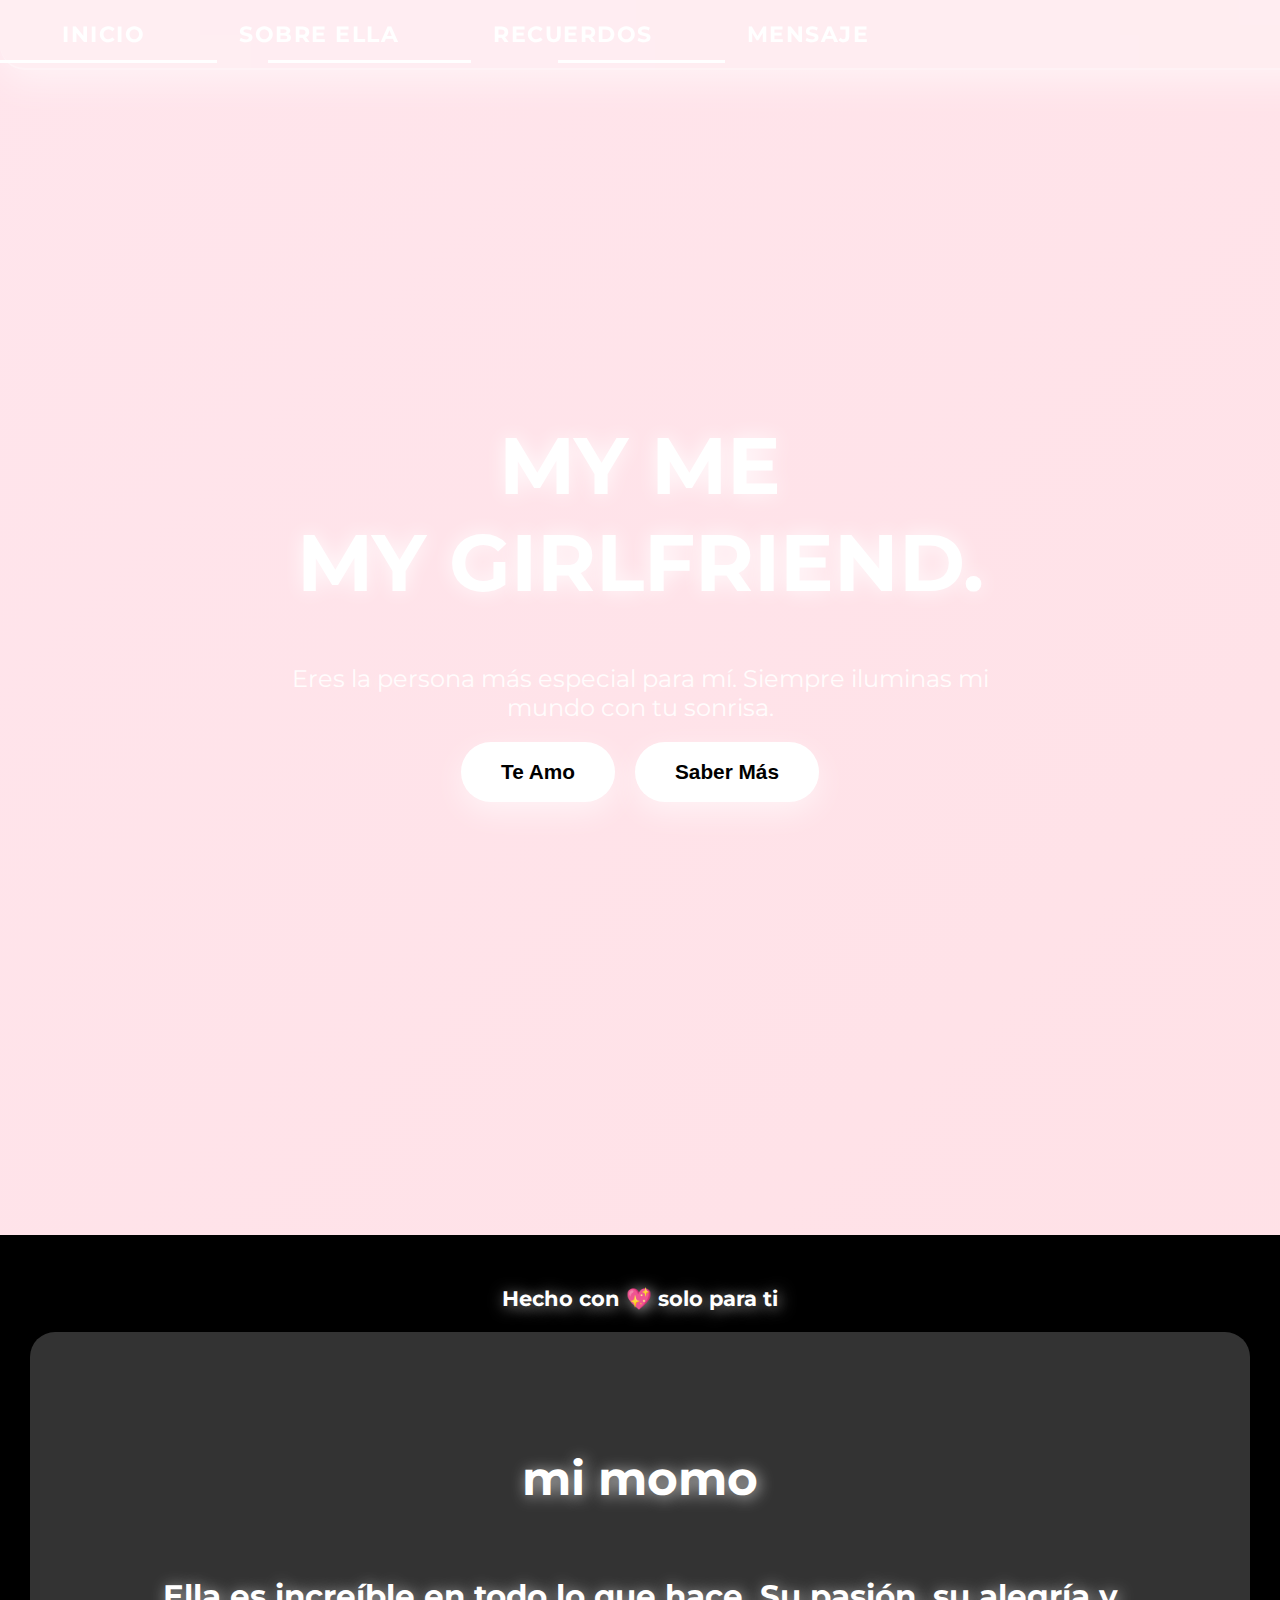
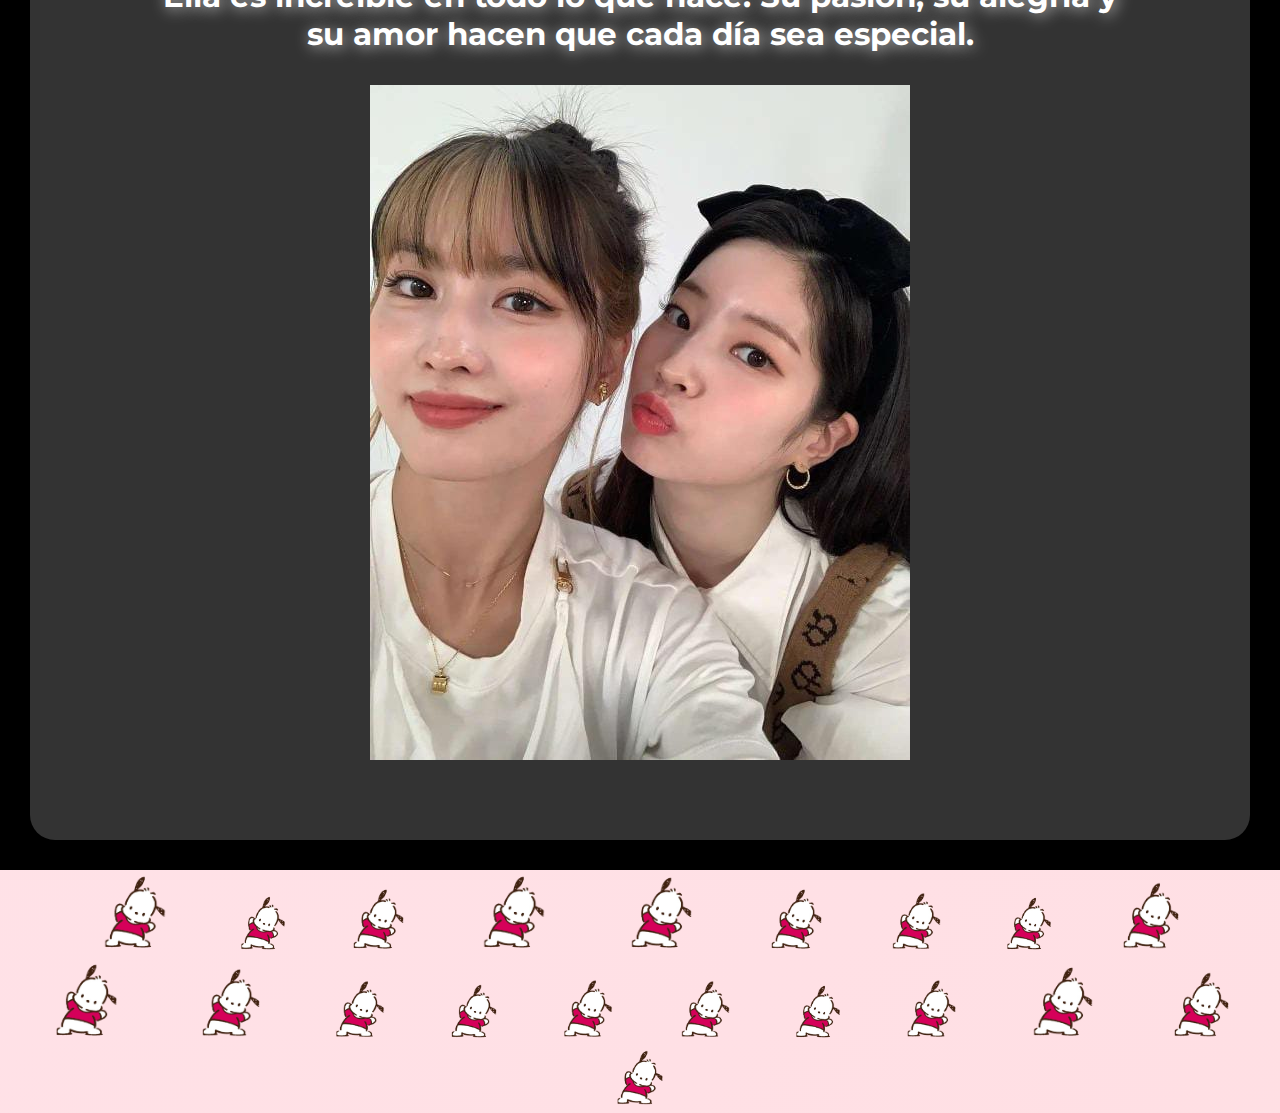
<file: index.html>
<!DOCTYPE html>
<html lang="es">
<head>
    <meta charset="UTF-8">
    <meta name="viewport" content="width=device-width, initial-scale=1.0">
    <title>My Girlfriend</title>
    <link rel="stylesheet" href="style.css">
</head>
<body>
    <header>
        <nav>
            <ul>
                <li><a href="#inicio">Inicio</a></li>
                <li><a href="#sobre-ella">Sobre Ella</a></li>
                <li><a href="#recuerdos">Recuerdos</a></li>
                <li><a href="#mensaje">Mensaje</a></li>
            </ul>
        </nav>
        
    </header>
    
    <section class="hero">
        <div class="content">
            <h1>My Me <br> My Girlfriend.</h1>
            <p>Eres la persona más especial para mí. Siempre iluminas mi mundo con tu sonrisa.</p>
            <div class="buttons">
                <button class="primary"   onclick="openPage('teamo.html')">Te Amo</button>
                <button class="secondary"   onclick="openPage('sabermas.html')">Saber Más</button>
            </div>
        </div>
        <div class="image-container">
        </div>
    </section>
    
    <footer>
        <p>Hecho con 💖 solo para ti</p>
        <section id="sobre-ella" class="sobre-ella">
            <h2>mi momo</h2>
            <p>Ella es increíble en todo lo que hace. Su pasión, su alegría y su amor hacen que cada día sea especial.</p>
            <img src="ruta-de-tu-imagen.jpg" alt="Ella" class="sobre-ella-img">
        </section>
        <script src="script.js" defer></script>
        <element class="pochacco"></element>
    </body>
</html>
</file>
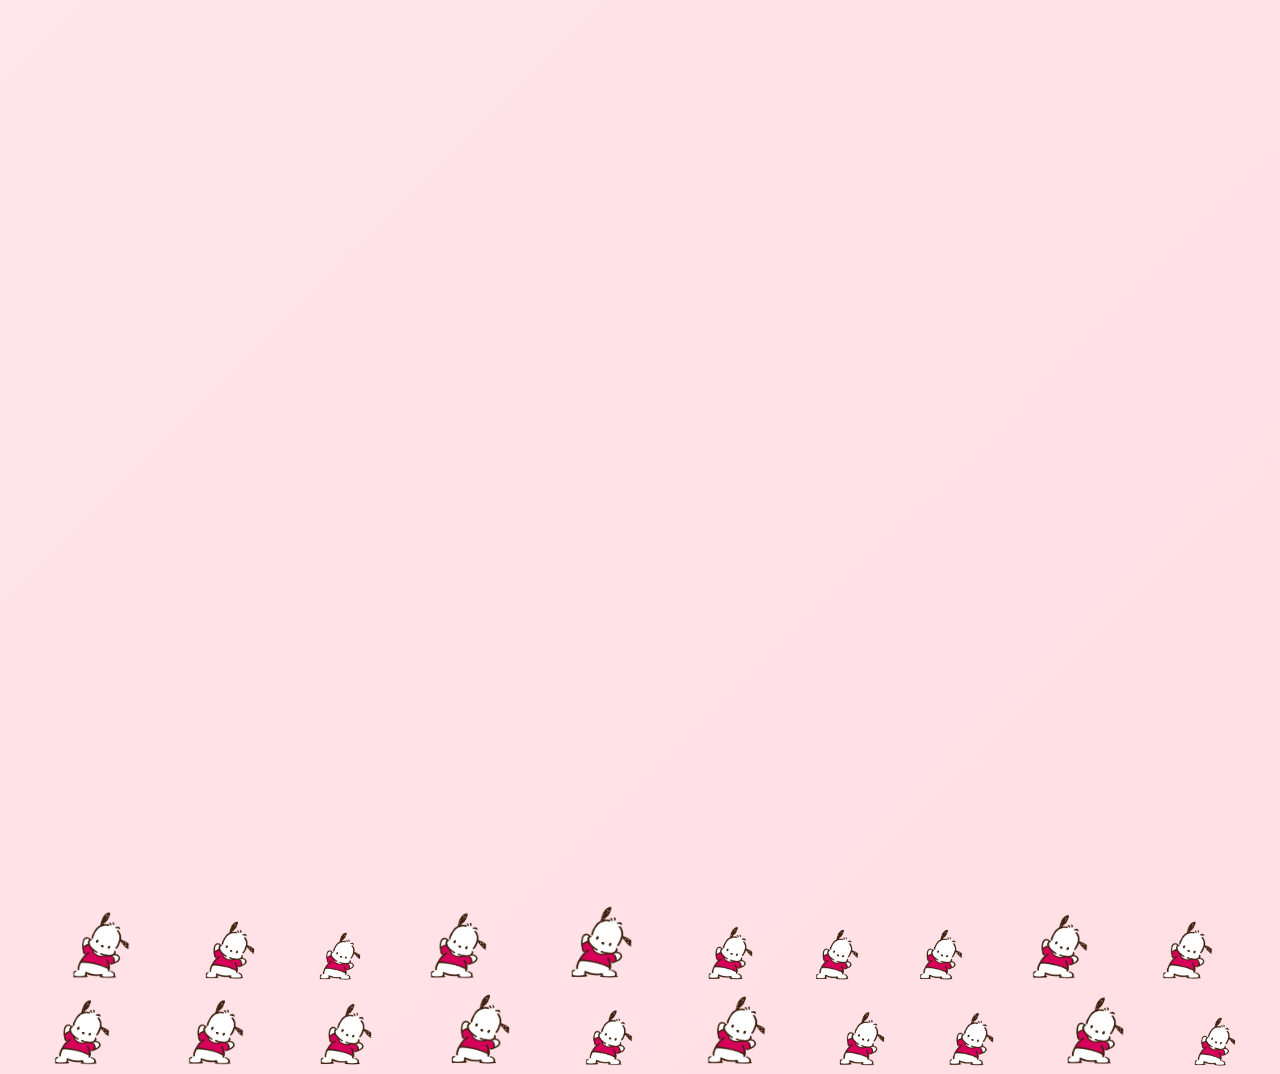
<file: pregunta.html>
<!DOCTYPE html>
<html lang="es">
<head>
    <meta charset="UTF-8">
    <meta name="viewport" content="width=device-width, initial-scale=1.0">
    <title>Pregunta Especial</title>
    <link rel="stylesheet" href="style.css">
</head>
<body>
    <div class="container" id="question-container">
        <h1 class="question">Quieres ser mi novia?</h1>
        <div class="buttons">
            <button class="btn yes" onclick="startAnimation()">Sí 💖</button>
            <button class="btn no">No 😢</button>
        </div>
    </div>
    
    <!-- Contenedor de la animación -->
    <div id="animation-container" class="hidden">
        <img src="imagen-especial.png" class="animated-image" alt="Especial">
        <p class="animated-text"></p>
    </div>
    
    <script src="script.js"></script>
</body>
</html>
</file>
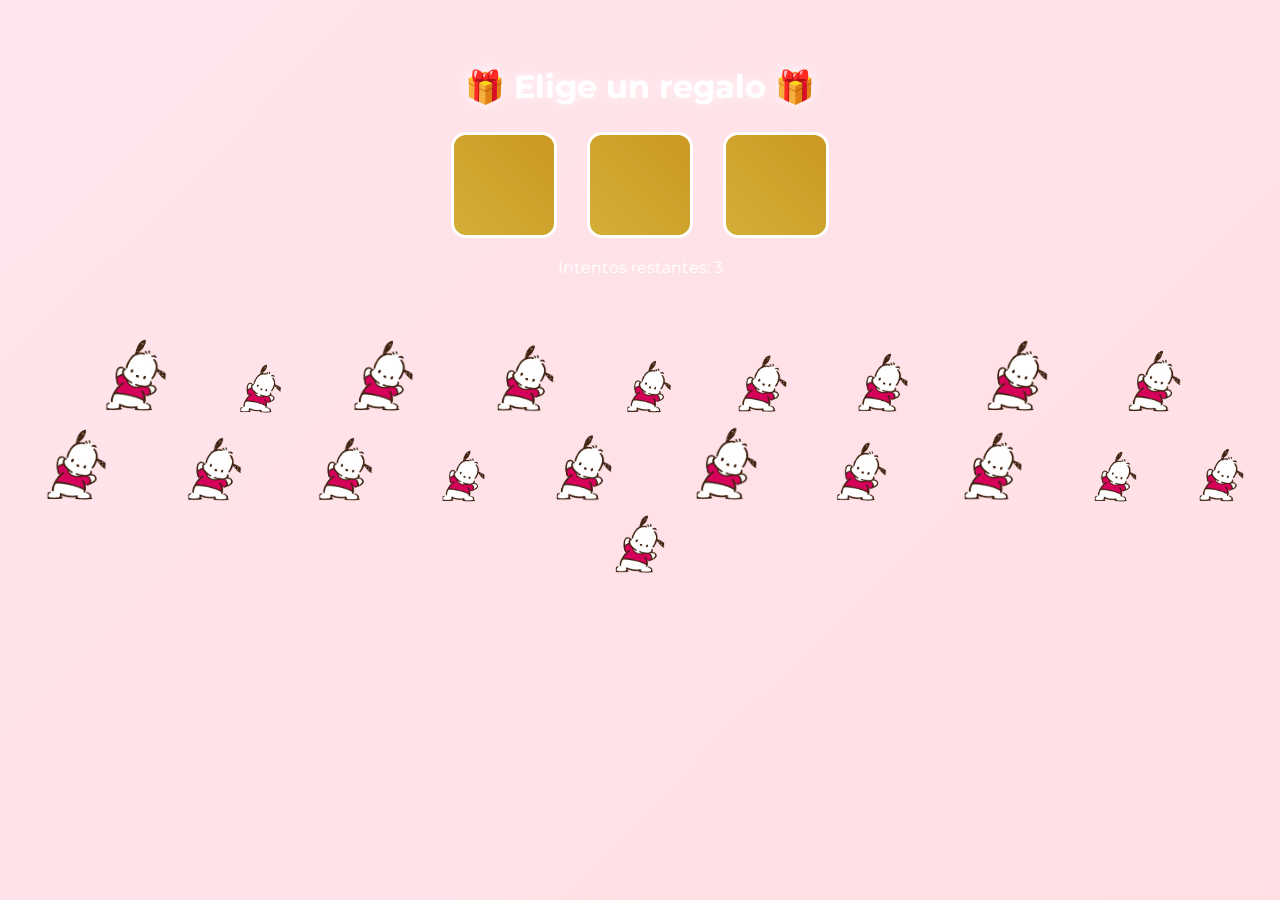
<file: sabermas.html>
<!DOCTYPE html>
<html lang="es">
    <meta charset="UTF-8">
    <meta name="viewport" content="width=device-width, initial-scale=1.0">
    <title>Te Amo</title>
    <link rel="stylesheet" href="style.css"> 
    <script src="script.js" defer></script>
</head>
<head>
    <section id="gift-game">
        <h2>🎁 Elige un regalo 🎁</h2>
        <div class="gifts">
            <div class="gift" data-id="1"></div>
            <div class="gift" data-id="2"></div>
            <div class="gift" data-id="3"></div>
        </div>
        <p id="attempts-remaining">Intentos restantes: 3</p>
    </section>
    
    <!-- Pantalla de felicitaciones oculta -->
    <div id="win-screen" class="hidden">
        <h2>¡Felicidades, ganaste! 🎉</h2>
        <p>Has encontrado el regalo correcto.</p>
        <button id="thank-you-btn">Gracias</button>
    </div>
        <script src="script.js"></script>
</body>
</html>
</file>
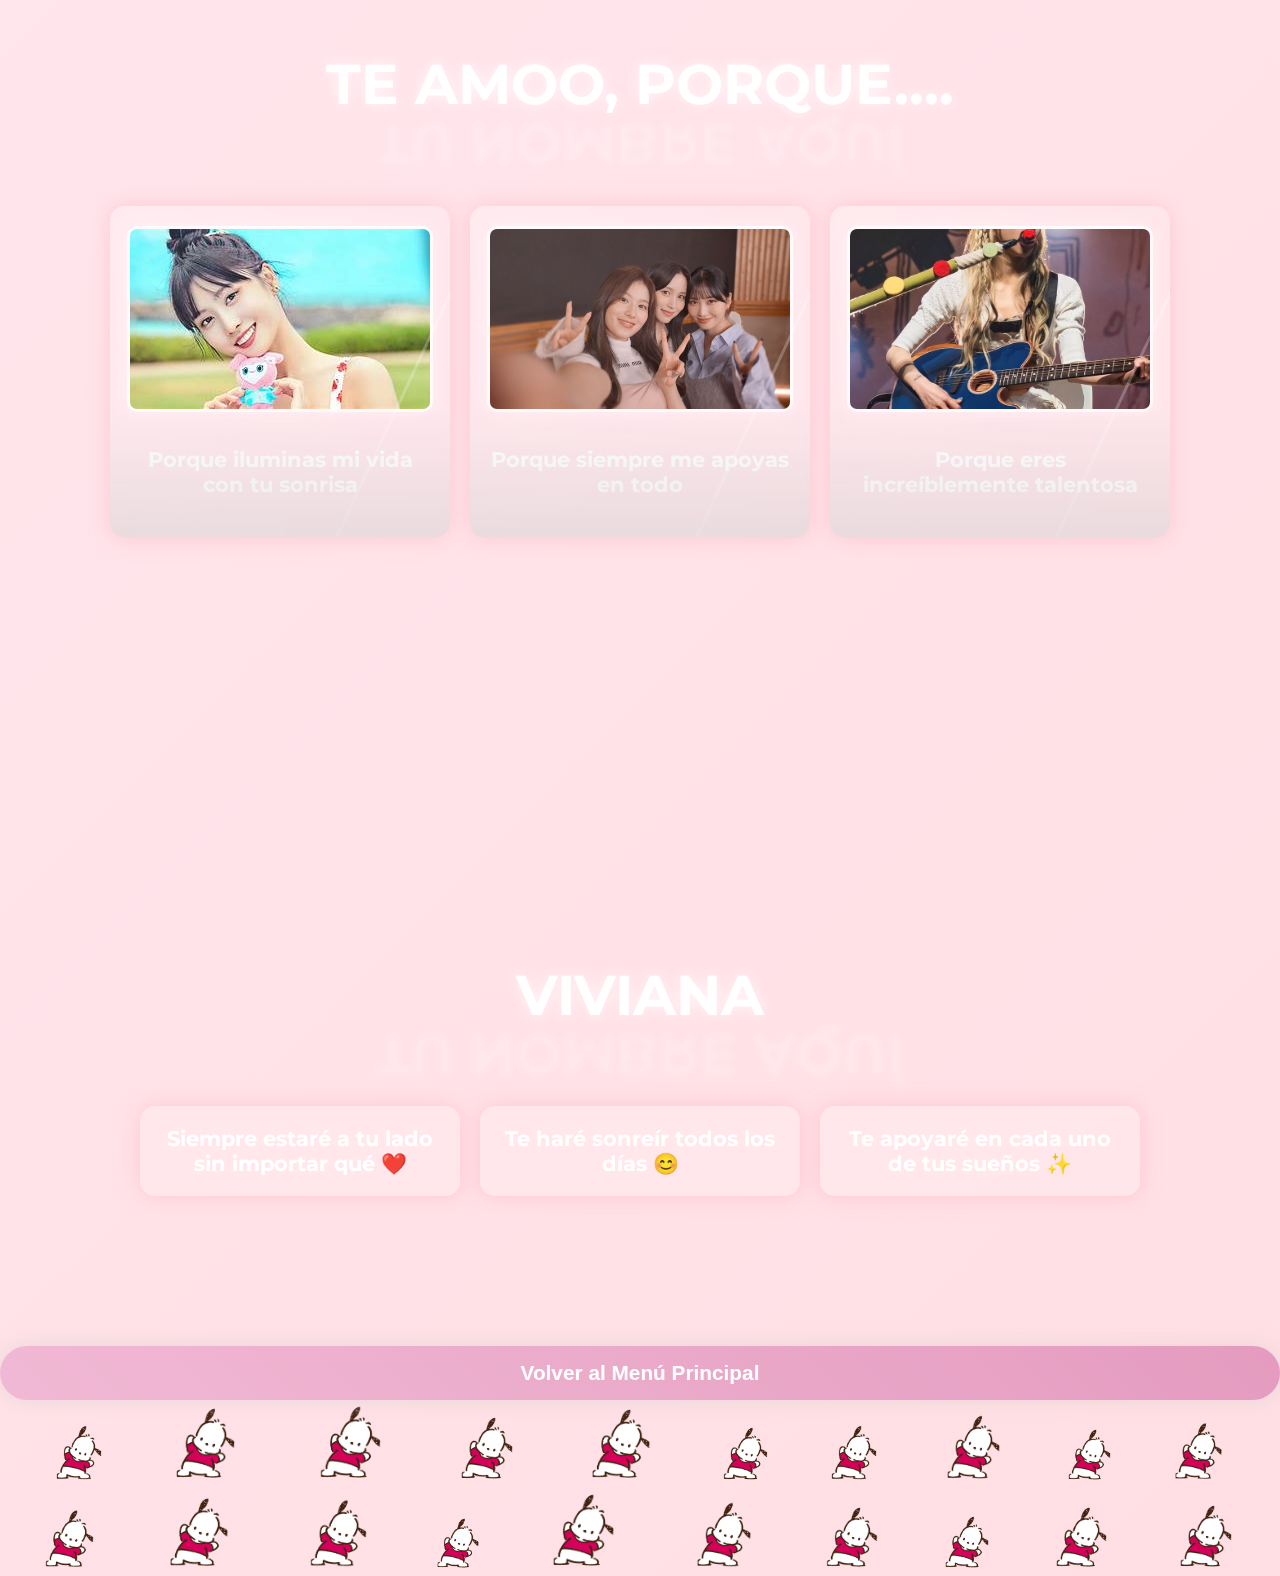
<file: teamo.html>
<!DOCTYPE html>
<html lang="es">
<head>
    <meta charset="UTF-8">
    <meta name="viewport" content="width=device-width, initial-scale=1.0">
    <title>Te Amo</title>
    <link rel="stylesheet" href="style.css"> 
    <script src="script.js" defer></script>
</head>
<body>
    <h1 class="mirror-name" data-text="Tu Nombre Aquí">
        <span>te amoo, porque....</span>
    </h1>

    <div class="reasons-container">
        <div class="reason-box">
            <img src="sonrisa.jpg" alt="Sonrisa">
            <p>Porque iluminas mi vida con tu sonrisa</p>
        </div>
        <div class="reason-box">
            <img src="apoyo.jpg" alt="Apoyo">
            <p>Porque siempre me apoyas en todo</p>
        </div>
        <div class="reason-box">
            <img src="guitarra.jpg" alt="Talento">
            <p>Porque eres increíblemente talentosa</p>
        </div>
        <div class="reason-box">
            <img src="especial.jpg" alt="Especial">
            <p>Porque haces que cada día sea especial</p>
        </div>
        <div class="reason-box">
            <img src="inspiracion.jpg" alt="Inspiración">
            <p>Porque me inspiras a ser mejor</p>
        </div>
    </div>
    
    <script>
        document.addEventListener("DOMContentLoaded", () => {
            const reasonBoxes = document.querySelectorAll(".reason-box");
            reasonBoxes.forEach((box, index) => {
                setTimeout(() => {
                    box.classList.add("visible");
                }, index * 300);
            });
        });
    </script>
    <!-- 💖 Efecto de Espejo con el Nombre -->
<h1 class="mirror-name" data-text="Tu Nombre Aquí">
    <span>VIVIANA</span>
</h1>

<!-- 📝 Sección de Promesas -->
<div class="promises-container">
    <div class="promise-box">Siempre estaré a tu lado sin importar qué ❤️</div>
    <div class="promise-box">Te haré sonreír todos los días 😊</div>
    <div class="promise-box">Te apoyaré en cada uno de tus sueños ✨</div>
    <div class="promise-box">Seré tu lugar seguro en los días difíciles 🤗</div>
</div>

<script>
    document.addEventListener("DOMContentLoaded", () => {
        const promiseBoxes = document.querySelectorAll(".promise-box");
        promiseBoxes.forEach((box, index) => {
            setTimeout(() => {
                box.classList.add("visible");
            }, index * 300);
        });
    });
</script>
<!-- 🔘 Botón para volver al menú principal -->
<button class="back-button" onclick="goToMainMenu()">Volver al Menú Principal</button>

<script>
    function goToMainMenu() {
        window.location.href = "index.html"; // Cambia esto si el archivo tiene otro nombre o ruta
    }
</script>

    </body>
</html>
</file>
<file: style.css>
@import url('https://fonts.googleapis.com/css2?family=Montserrat:wght@300;400;700&display=swap');

body {
    font-family: 'Montserrat', sans-serif;
    background: linear-gradient(-45deg, #ff9a9e, #fad0c4, #ffdde1, #ffe5ec);
    background-size: 400% 400%;
    animation: gradientBG 8s ease infinite;
    color: white;
    margin: 0;
    padding: 0;
    text-align: center;
    overflow-x: hidden;
    min-height: 100vh;
    display: flex;
    flex-direction: column;
}

@keyframes gradientBG {
    0% { background-position: 0% 50%; }
    50% { background-position: 100% 50%; }
    100% { background-position: 0% 50%; }
}

header {
    padding: 20px 40px;
    display: flex;
    justify-content: space-between;
    align-items: center;
    backdrop-filter: blur(15px);
    background: rgba(255, 255, 255, 0.2);
    border-bottom: 2px solid rgba(255, 255, 255, 0.3);
    box-shadow: 0px 10px 35px rgba(255, 255, 255, 0.4);
    position: fixed;
    width: 100%;
    top: 0;
    z-index: 1000;
    transition: all 0.4s ease-in-out;
    border-radius: 0 0 25px 25px;
}

header:hover {
    background: rgba(255, 255, 255, 0.35);
    box-shadow: 0px 10px 40px rgba(255, 255, 255, 0.6);
}

nav ul {
    list-style: none;
    display: flex;
    gap: 50px;
    padding: 0;
    margin: 0;
}

nav a {
    color: white;
    text-decoration: none;
    font-size: 1.4em;
    font-weight: bold;
    text-transform: uppercase;
    padding: 15px 22px;
    border-radius: 15px;
    letter-spacing: 1.5px;
    transition: all 0.3s ease-in-out;
    position: relative;
    overflow: hidden;
}

nav a::before {
    content: '';
    position: absolute;
    width: 100%;
    height: 3px;
    background: white;
    bottom: 0;
    left: -100%;
    transition: all 0.3s ease-in-out;
}

nav a:hover::before {
    left: 0;
}

nav a:hover {
    color: black;
    background: white;
    transform: scale(1.2);
    box-shadow: 0px 8px 20px rgba(255, 255, 255, 0.7);
}

.hero {
    display: flex;
    align-items: center;
    justify-content: center;
    flex-direction: column;
    padding: 200px 10%;
    min-height: 85vh;
}

.content h1 {
    font-size: 5em;
    font-weight: 700;
    text-transform: uppercase;
    color: white;
    text-shadow: 0px 0px 20px rgba(255, 255, 255, 0.9);
    animation: glow 1.5s infinite alternate;
}

@keyframes glow {
    from {
        text-shadow: 0px 0px 15px rgba(255, 255, 255, 0.6);
    }
    to {
        text-shadow: 0px 0px 35px rgba(255, 255, 255, 1);
    }
}

.content p {
    font-size: 1.5em;
    max-width: 700px;
    margin: auto;
    opacity: 0.9;
    text-shadow: 2px 2px 15px rgba(255, 255, 255, 0.6);
}

.buttons {
    margin-top: 40px;
    display: flex;
    gap: 30px;
}

button {
    padding: 18px 40px;
    font-size: 1.3em;
    border: none;
    border-radius: 50px;
    cursor: pointer;
    transition: all 0.3s ease-in-out;
    font-weight: bold;
    background: white;
    color: black;
    box-shadow: 0px 10px 30px rgba(255, 255, 255, 0.6);
    position: relative;
    overflow: hidden;
}

button:hover {
    background: gray;
    color: white;
    transform: scale(1.15);
    box-shadow: 0px 10px 40px rgba(255, 255, 255, 0.8);
}

.section-for {
    padding: 80px 10%;
    text-align: center;
    background: rgba(255, 255, 255, 0.2);
    margin-top: 50px;
    border-radius: 25px;
}

.section-for img {
    width: 400px;
    border-radius: 20px;
    box-shadow: 0 0 50px rgba(255, 255, 255, 0.9);
    transition: transform 0.3s;
}

.section-for img:hover {
    transform: scale(1.1);
}

.sobre-ella {
    padding: 80px 10%;
    text-align: center;
    background: rgba(255, 255, 255, 0.2);
    border-radius: 25px;
    font-size: 1.5em;
    font-weight: bold;
    animation: fadeIn 2s ease-in-out;
    display: flex;
    flex-direction: column;
    align-items: center;
}

.sobre-ella .icons {
    display: flex;
    gap: 20px;
    margin-top: 20px;
}

.sobre-ella i {
    font-size: 2.5em;
    color: white;
    text-shadow: 0px 0px 10px rgba(255, 255, 255, 0.7);
    transition: transform 0.3s;
}

.sobre-ella i:hover {
    transform: scale(1.2);
}

footer {
    margin-top: 70px;
    padding: 30px;
    background: black;
    font-size: 1.3em;
    font-weight: bold;
    text-shadow: 2px 2px 15px rgba(255, 255, 255, 0.7);
}










/* Contenedor principal con efecto profesional */
.love-container {
    background: rgba(255, 255, 255, 0.1);
    padding: 50px;
    border-radius: 25px;
    backdrop-filter: blur(20px);
    box-shadow: 0 0 50px rgba(255, 255, 255, 0.2);
    display: flex;
    flex-direction: column;
    align-items: center;
    animation: fadeIn 1.2s ease-in-out;
    max-width: 750px;
    position: relative;
    border: 2px solid rgba(255, 255, 255, 0.15);
}

/* Animación de entrada con suavidad */
@keyframes fadeIn {
    from {
        opacity: 0;
        transform: translateY(30px);
    }
    to {
        opacity: 1;
        transform: translateY(0);
    }
}

/* Imagen con efecto de profundidad */
.love-img {
    width: 240px;
    height: 240px;
    border-radius: 50%;
    box-shadow: 0 0 30px rgba(255, 255, 255, 0.6);
    animation: float 5s infinite alternate ease-in-out;
    transition: transform 0.3s ease-in-out;
}

.love-img:hover {
    transform: scale(1.05);
}

@keyframes float {
    from {
        transform: translateY(0);
    }
    to {
        transform: translateY(-12px);
    }
}

/* Título con efecto cinematográfico */
.love-title {
    font-size: 3.5rem;
    font-weight: bold;
    color: white;
    text-shadow: 0 0 25px rgba(255, 255, 255, 0.9);
    animation: glow 2s infinite alternate;
    margin-top: 20px;
}

@keyframes glow {
    from {
        text-shadow: 0 0 15px rgba(255, 255, 255, 0.6);
    }
    to {
        text-shadow: 0 0 40px rgba(255, 255, 255, 1);
    }
}

/* Botón con efecto moderno */
.love-button {
    margin-top: 30px;
    padding: 18px 40px;
    font-size: 1.4rem;
    font-weight: bold;
    border: none;
    border-radius: 35px;
    background: linear-gradient(45deg, #ff0066, #ff3399);
    color: white;
    cursor: pointer;
    transition: all 0.4s ease-in-out;
    box-shadow: 0 0 20px rgba(255, 0, 102, 0.8);
    position: relative;
    overflow: hidden;
}

.love-button::before {
    content: '';
    position: absolute;
    top: 0;
    left: -100%;
    width: 100%;
    height: 100%;
    background: rgba(255, 255, 255, 0.25);
    transition: left 0.4s;
}

.love-button:hover::before {
    left: 100%;
}

.love-button:hover {
    transform: scale(1.12);
    box-shadow: 0 0 30px rgba(255, 0, 102, 1);
}

/* Corazones más estilizados */
.heart {
    position: absolute;
    bottom: 0;
    width: 35px;
    height: 35px;
    background: linear-gradient(45deg, #ff3399, #ff0066);
    clip-path: polygon(50% 0%, 100% 35%, 80% 100%, 50% 80%, 20% 100%, 0% 35%);
    animation: floatUp 6s linear infinite;
    opacity: 0.9;
    filter: drop-shadow(0 0 20px rgba(255, 0, 102, 0.8));
}

@keyframes floatUp {
    0% {
        transform: translateY(0) scale(1);
        opacity: 1;
    }
    100% {
        transform: translateY(-100vh) scale(1.9);
        opacity: 0;
    }
}





/* 🔥 Título con efecto de brillo */
.te-amo-title {
    font-size: 3.5rem;
    font-weight: bold;
    color: white;
    text-shadow: 0 0 15px rgba(255, 255, 255, 0.7);
    text-transform: uppercase;
    animation: glowText 2s infinite alternate;
    margin-bottom: 20px;
}

@keyframes glowText {
    from { text-shadow: 0 0 15px rgba(255, 255, 255, 0.6); }
    to { text-shadow: 0 0 35px rgba(255, 255, 255, 1); }
}

/* 📌 Contenedor de los recuadros */
.reasons-container {
    display: flex;
    flex-wrap: wrap;
    justify-content: center;
    gap: 20px;
    margin-top: 30px;
    padding: 20px;
}

/* 💖 Recuadros con bordes animados */
.reason-box {
    background: linear-gradient(135deg, rgba(255, 105, 180, 0.8), rgba(255, 182, 193, 0.9));
    padding: 20px;
    border-radius: 15px;
    width: 280px;
    position: relative;
    text-align: center;
    font-size: 1.3rem;
    font-weight: bold;
    color: white;
    opacity: 0;
    transform: scale(0.8) translateY(20px);
    transition: opacity 0.8s ease-out, transform 0.8s ease-out;
    overflow: hidden;
    box-shadow: 0 0 20px rgba(255, 182, 193, 0.6);
}

/* 🔥 Bordes animados */
.reason-box::after {
    content: "";
    position: absolute;
    top: 0;
    left: 0;
    width: 100%;
    height: 100%;
    border-radius: 15px;
    border: 3px solid rgba(255, 255, 255, 0.6);
    opacity: 0;
    transition: opacity 0.5s ease-in-out;
}

.reason-box:hover::after {
    opacity: 1;
    animation: borderGlow 1.5s infinite alternate;
}

@keyframes borderGlow {
    from { box-shadow: 0 0 10px rgba(255, 255, 255, 0.5); }
    to { box-shadow: 0 0 25px rgba(255, 255, 255, 1); }
}

/* 🎨 Iconos personalizados */
.reason-box::before {
    content: attr(data-icon);
    display: block;
    font-size: 2rem;
    margin-bottom: 10px;
    opacity: 0.8;
}

/* 🔄 Animación de aparición */
.reason-box.visible {
    opacity: 1;
    transform: scale(1) translateY(0);
}
/* Ajuste para los recuadros con imágenes */
.reason-box {
    display: flex;
    flex-direction: column;
    align-items: center;
    justify-content: center;
    padding: 20px;
    width: 280px;
    border-radius: 15px;
    position: relative;
    text-align: center;
    font-size: 1.2rem;
    font-weight: bold;
    color: white;
    opacity: 0;
    transform: scale(0.8) translateY(20px);
    transition: opacity 0.8s ease-out, transform 0.8s ease-out;
    overflow: hidden;
    box-shadow: 0 0 20px rgba(255, 182, 193, 0.6);
    background: rgba(255, 255, 255, 0.15);
    backdrop-filter: blur(10px);
}

/* 📸 Estilo para las imágenes dentro de los recuadros */
.reason-box img {
    width: 100px;
    height: 100px;
    object-fit: cover;
    border-radius: 50%;
    margin-bottom: 10px;
    border: 3px solid rgba(255, 255, 255, 0.8);
    box-shadow: 0 0 10px rgba(255, 255, 255, 0.6);
    transition: transform 0.3s ease-in-out;
}

.reason-box:hover img {
    transform: scale(1.1);
}
/* 📌 Recuadros mejorados */
.reason-box {
    display: flex;
    flex-direction: column;
    align-items: center;
    justify-content: center;
    padding: 20px;
    width: 300px;
    border-radius: 15px;
    position: relative;
    text-align: center;
    font-size: 1.3rem;
    font-weight: bold;
    color: white;
    opacity: 0;
    transform: scale(0.8) translateY(20px);
    transition: opacity 0.8s ease-out, transform 0.8s ease-out;
    overflow: hidden;
    color: white;
    opacity: 0;
    transform: scale(0.8) translateY(20px);
    transition: opacity 0.8s ease-out, transform 0.8s ease-out;
    overflow: hidden;
    box-shadow: 0 0 20px rgba(255, 182, 193, 0.6);
    background: rgba(255, 255, 255, 0.15);
    backdrop-filter: blur(10px);
}

/* 📸 Imágenes más grandes con efecto de degradado */
.reason-box img {
    width: 100%;
    height: 180px;
    object-fit: cover;
    border-radius: 10px;
    margin-bottom: 15px;
    position: relative;
    box-shadow: 0 0 15px rgba(255, 255, 255, 0.4);
    transition: transform 0.3s ease-in-out, box-shadow 0.3s ease-in-out;
}

/* 🎨 Efecto de degradado sobre la imagen */
.reason-box::before {
    content: "";
    position: absolute;
    top: 0;
    left: 0;
    width: 100%;
    height: 100%;
    background: linear-gradient(to bottom, rgba(207, 207, 207, 0) 60%, rgba(202, 202, 202, 0.5) 100%);
    border-radius: 10px;
    z-index: 1;
    pointer-events: none;
}

/* 🔥 Efecto al pasar el mouse */
.reason-box:hover img {
    transform: scale(1.05);
    box-shadow: 0 0 25px rgba(255, 255, 255, 0.7);
}
/* ❤️ Barra de progreso de amor */
.love-progress-container {
    width: 80%;
    max-width: 600px;
    background: rgba(255, 255, 255, 0.2);
    border-radius: 10px;
    overflow: hidden;
    margin-top: 40px;
    box-shadow: 0 0 20px rgba(255, 182, 193, 0.6);
}

.love-progress-bar {
    width: 0%;
    height: 20px;
    background: linear-gradient(90deg, #ff0066, #ff3399);
    transition: width 3s ease-in-out;
}

/* ✨ Efecto de reflejo en los recuadros */
.reason-box {
    position: relative;
    overflow: hidden;
}

.reason-box::after {
    content: "";
    position: absolute;
    top: -100%;
    left: -100%;
    width: 200%;
    height: 200%;
    background: radial-gradient(circle, rgba(255, 255, 255, 0.3) 10%, transparent 70%);
    transform: rotate(25deg);
    opacity: 0.4;
    animation: shineEffect 3s infinite linear;
}

@keyframes shineEffect {
    0% { transform: translateX(-100%) rotate(25deg); }
    100% { transform: translateX(100%) rotate(25deg); }
}
/* ✨ Efecto de espejo con su nombre */
.mirror-name {
    font-size: 3.5rem;
    font-weight: bold;
    color: white;
    text-transform: uppercase;
    position: relative;
    text-shadow: 0 0 15px rgba(255, 255, 255, 0.8);
    display: flex;
    flex-direction: column;
    align-items: center;
    margin-top: 50px;
}

.mirror-name::after {
    content: attr(data-text);
    font-size: 3.5rem;
    color: rgba(255, 255, 255, 0.4);
    text-shadow: none;
    transform: scaleY(-1);
    position: absolute;
    top: 60px;
    opacity: 0.6;
    filter: blur(3px);
}

/* 🔥 Efecto de brillo dinámico */
@keyframes mirrorGlow {
    0% { text-shadow: 0 0 10px rgba(255, 255, 255, 0.6); }
    50% { text-shadow: 0 0 30px rgba(255, 255, 255, 1); }
    100% { text-shadow: 0 0 10px rgba(255, 255, 255, 0.6); }
}

.mirror-name span {
    animation: mirrorGlow 2s infinite alternate;
}

/* 📝 Sección de Promesas */
.promises-container {
    display: flex;
    flex-wrap: wrap;
    justify-content: center;
    gap: 20px;
    margin-top: 40px;
}

.promise-box {
    background: rgba(255, 255, 255, 0.2);
    padding: 20px;
    border-radius: 15px;
    width: 280px;
    text-align: center;
    font-size: 1.3rem;
    font-weight: bold;
    color: white;
    opacity: 0;
    transform: translateY(20px);
    transition: opacity 0.8s ease-out, transform 0.8s ease-out;
    box-shadow: 0 0 20px rgba(255, 182, 193, 0.6);
    backdrop-filter: blur(10px);
}

.promise-box.visible {
    opacity: 1;
    transform: translateY(0);
}
/* 🔘 Botón para volver al menú principal */
.back-button {
    margin-top: 40px;
    padding: 15px 40px;
    font-size: 1.3rem;
    font-weight: bold;
    border: none;
    border-radius: 50px;
    background: linear-gradient(45deg, #f1b9d5, #e49bbf);
    color: white;
    cursor: pointer;
    transition: all 0.3s ease-in-out;
    box-shadow: 0 0 20px rgba(222, 210, 210, 0.7);
    position: relative;
    overflow: hidden;
}

/* ✨ Efecto de resplandor al pasar el mouse */
.back-button:hover {
    transform: scale(1.1);
    box-shadow: 0 0 30px rgb(232, 176, 199);
}



























/* ✨ Título */
.game-title {
    font-size: 2.5rem;
    margin-top: 30px;
    text-shadow: 0px 0px 15px rgba(255, 255, 255, 0.8);
}

/* 📝 Información */
.game-info {
    font-size: 1.2rem;
    margin-bottom: 20px;
}

/* 🎁 Contenedor de cofres */
.game-container {
    display: flex;
    justify-content: center;
    flex-wrap: wrap;
    gap: 30px;
    margin-top: 20px;
}

/* 📦 Cofres */
.chest {
    width: 100px;
    height: 100px;
    font-size: 2.5rem;
    display: flex;
    justify-content: center;
    align-items: center;
    background: rgba(255, 255, 255, 0.1);
    border-radius: 10px;
    box-shadow: 0px 0px 15px rgba(255, 255, 255, 0.3);
    cursor: pointer;
    transition: transform 0.3s ease-in-out, box-shadow 0.3s ease-in-out;
}

/* 🔥 Efecto de resplandor */
.chest:hover {
    transform: scale(1.1);
    box-shadow: 0px 0px 20px rgba(255, 255, 255, 0.5);
}

/* 🎊 Efecto al abrir el cofre */
.chest.opened {
    transform: rotateY(180deg) scale(1.2);
    background: radial-gradient(circle, rgba(255, 255, 255, 0.3), rgba(0, 0, 0, 0.1));
    animation: glow 1s infinite alternate;
}

/* ✨ Animación de resplandor */
@keyframes glow {
    from { box-shadow: 0px 0px 20px rgba(255, 255, 255, 0.5); }
    to { box-shadow: 0px 0px 40px rgba(255, 255, 255, 1); }
}

/* 📜 Mensajes */
.message {
    margin-top: 20px;
    font-size: 1.5rem;
}

/* 🎉 Pantalla de victoria */
.win-screen {
    display: none;
    position: fixed;
    top: 50%;
    left: 50%;
    transform: translate(-50%, -50%);
    background: rgba(255, 255, 255, 0.2);
    padding: 30px;
    border-radius: 15px;
    text-align: center;
    box-shadow: 0px 0px 30px rgba(255, 255, 255, 0.4);
    backdrop-filter: blur(10px);
    animation: fadeIn 1s ease-in-out;
    flex-direction: column;
    align-items: center;
}

/* 🎁 Botón "Gracias" */
.thanks-btn {
    margin-top: 15px;
    font-size: 1.5rem;
    padding: 15px 30px;
    border: none;
    border-radius: 10px;
    background: #ff4081;
    color: white;
    cursor: pointer;
    box-shadow: 0px 0px 15px rgba(255, 64, 129, 0.7);
    transition: all 0.3s ease-in-out;
}

.thanks-btn:hover {
    transform: scale(1.1);
    box-shadow: 0px 0px 25px rgba(255, 64, 129, 1);
}

/* ✨ Animación de entrada */
@keyframes fadeIn {
    from { opacity: 0; transform: translate(-50%, -60%); }
    to { opacity: 1; transform: translate(-50%, -50%); }
}






















.container {
    opacity: 0;
    transform: translateY(-50px);
    animation: fadeIn 1.5s forwards ease-in-out;
}

/* Animación cinematográfica de la pregunta */
.question {
    font-size: 3rem;
    font-weight: bold;
    letter-spacing: 2px;
    opacity: 0;
    animation: dropText 1.5s ease-out forwards;
}

@keyframes dropText {
    0% {
        opacity: 0;
        transform: translateY(-50px);
    }
    100% {
        opacity: 1;
        transform: translateY(0);
    }
}

/* Botones con efecto de resplandor */
.buttons {
    margin-top: 20px;
    display: flex;
    gap: 20px;
    justify-content: center;
}

.btn {
    padding: 15px 30px;
    font-size: 1.5rem;
    border: none;
    border-radius: 10px;
    cursor: pointer;
    transition: transform 0.3s ease, box-shadow 0.3s ease;
}

.btn.yes {
    background: linear-gradient(45deg, #ff1493, #ff69b4);
    color: white;
    box-shadow: 0 0 15px rgba(255, 20, 147, 0.8);
}

.btn.yes:hover {
    transform: scale(1.1);
    box-shadow: 0 0 25px rgba(255, 20, 147, 1);
}

.btn.no {
    background: linear-gradient(45deg, #ff6347, #ff4500);
    color: white;
    box-shadow: 0 0 15px rgba(255, 99, 71, 0.8);
}

.btn.no:hover {
    transform: scale(1.1);
    box-shadow: 0 0 25px rgba(255, 69, 0, 1);
}

/* Estilos para el rompecabezas animado */
#puzzle-container {
    position: fixed;
    top: 50%;
    left: 50%;
    transform: translate(-50%, -50%) scale(0);
    width: 60%;
    max-width: 500px;
    background: white;
    color: black;
    padding: 30px;
    border-radius: 15px;
    box-shadow: 0 0 30px rgba(255, 255, 255, 0.5);
    text-align: center;
    opacity: 0;
    transition: transform 0.5s ease, opacity 0.5s ease;
}

#puzzle-container.show {
    transform: translate(-50%, -50%) scale(1);
    opacity: 1;
}

.puzzle {
    display: grid;
    grid-template-columns: repeat(3, 1fr);
    gap: 5px;
    width: 100%;
    max-width: 400px;
    margin: auto;
}

.puzzle-piece {
    width: 100%;
    opacity: 0;
    transition: opacity 1s ease-in-out, transform 1s ease-in-out;
}

.puzzle-piece.show {
    opacity: 1;
}





















.container {
    opacity: 0;
    transform: translateY(-50px);
    animation: fadeIn 1.5s forwards ease-in-out;
}

/* Animación cinematográfica de la pregunta */
.question {
    font-size: 3rem;
    font-weight: bold;
    letter-spacing: 2px;
    opacity: 0;
    animation: dropText 1.5s ease-out forwards;
}

@keyframes dropText {
    0% {
        opacity: 0;
        transform: translateY(-50px);
    }
    100% {
        opacity: 1;
        transform: translateY(0);
    }
}

/* Botones con efecto de resplandor */
.buttons {
    margin-top: 20px;
    display: flex;
    gap: 20px;
    justify-content: center;
}

.btn {
    padding: 15px 30px;
    font-size: 1.5rem;
    border: none;
    border-radius: 10px;
    cursor: pointer;
    transition: transform 0.3s ease, box-shadow 0.3s ease;
}

.btn.yes {
    background: linear-gradient(45deg, #ff1493, #ff69b4);
    color: white;
    box-shadow: 0 0 15px rgba(255, 20, 147, 0.8);
}

.btn.yes:hover {
    transform: scale(1.1);
    box-shadow: 0 0 25px rgba(255, 20, 147, 1);
}

.btn.no {
    background: linear-gradient(45deg, #ff6347, #ff4500);
    color: white;
    box-shadow: 0 0 15px rgba(255, 99, 71, 0.8);
}

.btn.no:hover {
    transform: scale(1.1);
    box-shadow: 0 0 25px rgba(255, 69, 0, 1);
}

/* Pantalla cinematográfica al presionar "Sí" */
#cinematic-screen {
    position: fixed;
    top: 0;
    left: 0;
    width: 100%;
    height: 100%;
    background: black;
    color: white;
    display: flex;
    justify-content: center;
    align-items: center;
    font-size: 3rem;
    opacity: 0;
    visibility: hidden;
    animation: fadeInScreen 2s ease-in-out forwards;
}

@keyframes fadeInScreen {
    0% {
        opacity: 0;
        visibility: visible;
    }
    100% {
        opacity: 1;
        visibility: visible;
    }
}










/* Sección del juego */
#gift-game {
    text-align: center;
    margin: 40px auto;
    max-width: 600px;
}

/* Título con animación */
#gift-game h2 {
    font-size: 2rem;
    font-weight: bold;
    color: white;
    text-shadow: 0 0 15px rgba(255, 255, 255, 0.8);
    animation: glow 2s infinite alternate;
}

@keyframes glow {
    from { text-shadow: 0 0 10px rgba(255, 255, 255, 0.6); }
    to { text-shadow: 0 0 20px rgba(255, 255, 255, 1); }
}

/* Contenedor de regalos */
.gifts {
    display: flex;
    justify-content: center;
    gap: 30px;
    margin: 20px 0;
}

/* Diseño de cofres */
.gift {
    width: 100px;
    height: 100px;
    background: linear-gradient(45deg, #d4af37, #c99822);
    border: 3px solid #fff;
    border-radius: 15px;
    display: flex;
    justify-content: center;
    align-items: center;
    font-size: 2rem;
    font-weight: bold;
    color: white;
    cursor: pointer;
    position: relative;
    transition: transform 0.3s, box-shadow 0.3s, background 0.3s;
}

/* Efecto al pasar el mouse */
.gift:hover {
    transform: scale(1.1);
    box-shadow: 0px 0px 20px rgba(255, 223, 0, 0.8);
}

/* Efecto cuando se abre el cofre */
.gift.opened {
    background: linear-gradient(45deg, #8b4513, #a0522d);
    transform: scale(1.05);
    color: #ffd700;
}

/* Pantalla de "Ganaste" */
#win-screen {
    position: fixed;
    top: 50%;
    left: 50%;
    transform: translate(-50%, -50%);
    background: rgb(233, 163, 247);
    padding: 30px;
    border-radius: 15px;
    text-align: center;
    box-shadow: 0px 10px 30px rgba(0, 0, 0, 0.2);
    display: none;
    animation: fadeIn 1s ease-in-out;
}

@keyframes fadeIn {
    from { opacity: 0; transform: scale(0.8); }
    to { opacity: 1; transform: scale(1); }
}

/* Botón "Gracias" con efecto */
#thank-you-btn {
    padding: 15px 30px;
    font-size: 1.2rem;
    border: none;
    border-radius: 10px;
    background: linear-gradient(45deg, #ff4081, #ff80ab);
    color: white;
    cursor: pointer;
    transition: transform 0.3s, box-shadow 0.3s;
}

#thank-you-btn:hover {
    transform: scale(1.1);
    box-shadow: 0px 0px 15px rgba(255, 64, 129, 0.8);
}

/* Ocultar elementos */
.hidden {
    display: none;
}
#question-container {
    display: flex;
    flex-direction: column;
    justify-content: center;
    align-items: center;
    height: 100vh; /* Ocupa toda la pantalla */
    text-align: center;
}
















.container {
    opacity: 0;
    transform: translateY(-50px);
    animation: fadeIn 1.5s forwards ease-in-out;
    max-width: 90%;
}

/* Animación cinematográfica de la pregunta */
.question {
    font-size: 2.5rem;
    font-weight: bold;
    letter-spacing: 2px;
    opacity: 0;
    animation: dropText 1.5s ease-out forwards;
}

@keyframes dropText {
    0% {
        opacity: 0;
        transform: translateY(-50px);
    }
    100% {
        opacity: 1;
        transform: translateY(0);
    }
}

/* Botones con efecto de resplandor */
.buttons {
    margin-top: 20px;
    display: flex;
    gap: 20px;
    justify-content: center;
    flex-wrap: wrap;
}

.btn {
    padding: 12px 25px;
    font-size: 1.3rem;
    border: none;
    border-radius: 10px;
    cursor: pointer;
    transition: transform 0.3s ease, box-shadow 0.3s ease;
}

.btn.yes {
    background: linear-gradient(45deg, #ff1493, #ff69b4);
    color: white;
    box-shadow: 0 0 15px rgba(255, 20, 147, 0.8);
}

.btn.yes:hover {
    transform: scale(1.1);
    box-shadow: 0 0 25px rgba(255, 20, 147, 1);
}

.btn.no {
    background: linear-gradient(45deg, #ff6347, #ff4500);
    color: white;
    box-shadow: 0 0 15px rgba(255, 99, 71, 0.8);
}

.btn.no:hover {
    transform: scale(1.1);
    box-shadow: 0 0 25px rgba(255, 69, 0, 1);
}

/* Estilos para la animación de la frase e imagen */
#animation-container {
    position: fixed;
    top: 50%;
    left: 50%;
    transform: translate(-50%, -50%);
    text-align: center;
    opacity: 0;
    animation: fadeIn 1.5s ease-in-out forwards;
}

.animated-text {
    font-size: 2.5rem;
    font-weight: bold;
    opacity: 0;
    animation: typewriter 2s steps(20) forwards;
}

@keyframes typewriter {
    from {
        width: 0;
        opacity: 1;
    }
    to {
        width: 100%;
        opacity: 1;
    }
}

.animated-image {
    width: 250px;
    height: auto;
    margin-top: 20px;
    opacity: 0;
    animation: fadeIn 2s ease-in-out forwards 1.5s;
}

@keyframes fadeIn {
    from {
        opacity: 0;
    }
    to {
        opacity: 1;
    }
}

/* Animación cinematográfica de la pregunta */
.question {
    font-size: 3rem;
    font-weight: bold;
    letter-spacing: 2px;
    opacity: 0;
    animation: dropText 1.5s ease-out forwards;
}

.animated-text {
    text-align: center;
    display: block;
    margin: 20px auto;
    font-size: 2rem;
    font-weight: bold;
}
#question-container {
    display: flex;
    flex-direction: column;
    justify-content: center;
    align-items: center;
    height: 100vh; /* Ocupa toda la pantalla */
    text-align: center;
}
</file>
